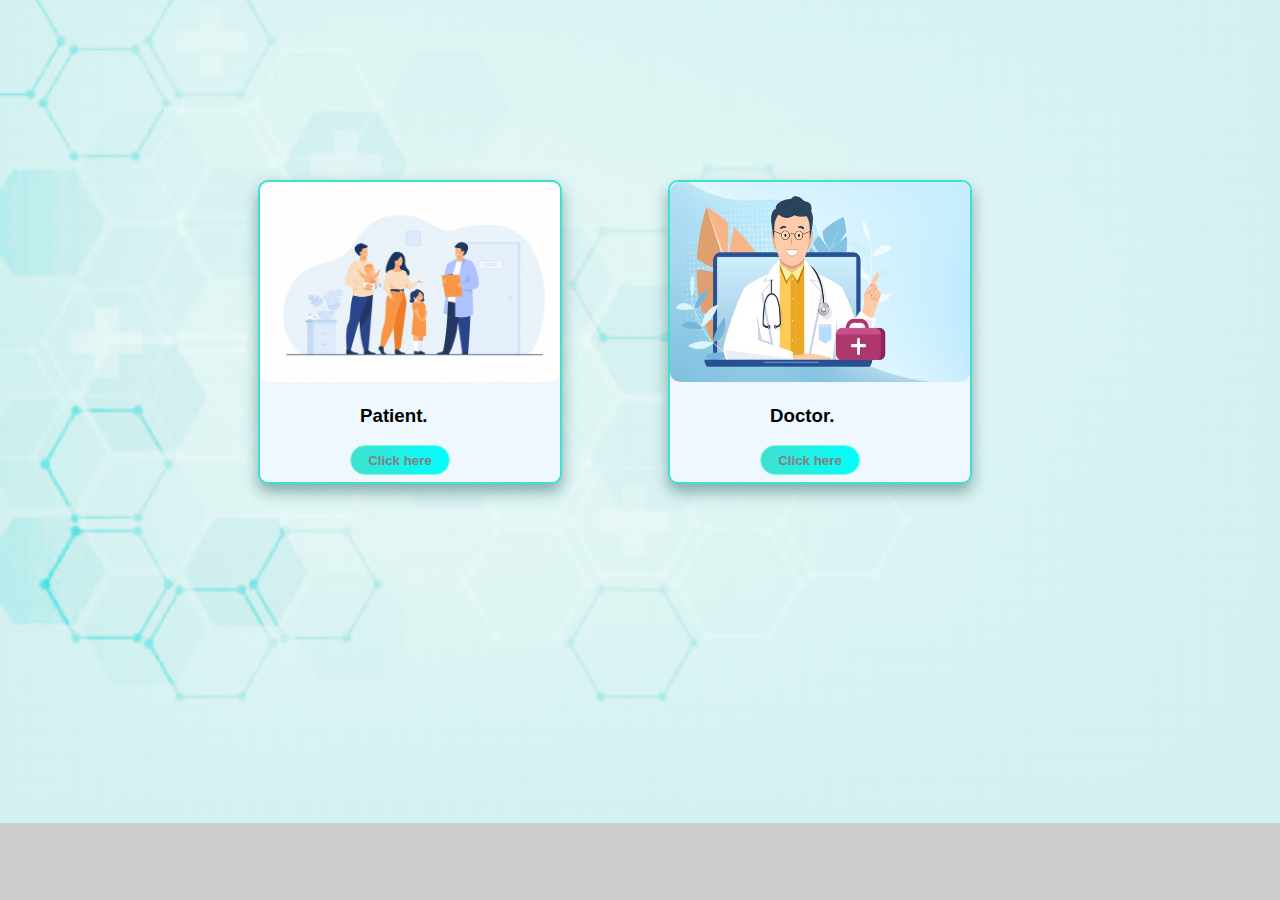
<file: index.html>
<!DOCTYPE html>
<html lang="en">
<head>
    <meta charset="UTF-8">
    <meta name="viewport" content="width=device-width, initial-scale=1.0">
    <title>Choice</title>
    <link rel="icon" href="images\cadecus2.png" >
    <style>
        body{
            background-image: url("image/landingBackground.jpg"); 
            background-color: #cccccc; 
            height: 500px; 
            background-position: center; 
            background-repeat: no-repeat; 
            background-size: cover;
            font-family: sans-serif;
            background-blend-mode:hard-light;
            
        }
        div.container{
            margin-left: 250px;
            margin-top: 180px;
            display: grid;
            grid-template-columns: 400px 400px;
            grid-column-gap: 10px;
        }
        div.item{
            height:300px;
            width:300px;
            border:2px solid turquoise;
            border-radius:10px;
            background-color:aliceblue;
            box-shadow: 0px 8px 15px rgba(130, 170, 170, 1);
        }
        img{
            height:200px;
            width:300px;
            border-radius:10px;
        }
        h3{
            margin-left: 100px;
        }
        button{
            margin-left: 90px;
            background-image: linear-gradient(to right, turquoise , aqua);
            width: 100px;
            height:30px;
            border-radius: 20px;
            border:1px solid aquamarine;
            font-weight: bolder;
            color:grey;
        }
        


    </style>
    
</head>
<body>
    <div class="container">
        <div class="item">
            <img src="images/happy-young-family-with-baby-pediatrician-doctor_74855-7536.jpg" alt="patient">
            <h3>Patient.</h3>
            <button onclick="patient()">Click here</button>
        </div>
        <div class="item">
            <img src="images/online-doctor-consultation-illustration_88138-414.jpg" alt="patient">
            <h3>Doctor.</h3>
            <button  onclick="doctor()">Click here</button>
        </div>

    </div>
    <script>
        function patient(){
            location.href="patientmainpage.html";
            
        }
        function doctor(){
            location.href="doctorHomepage.html";
        }
    </script>

    
</body>
</html>
</file>
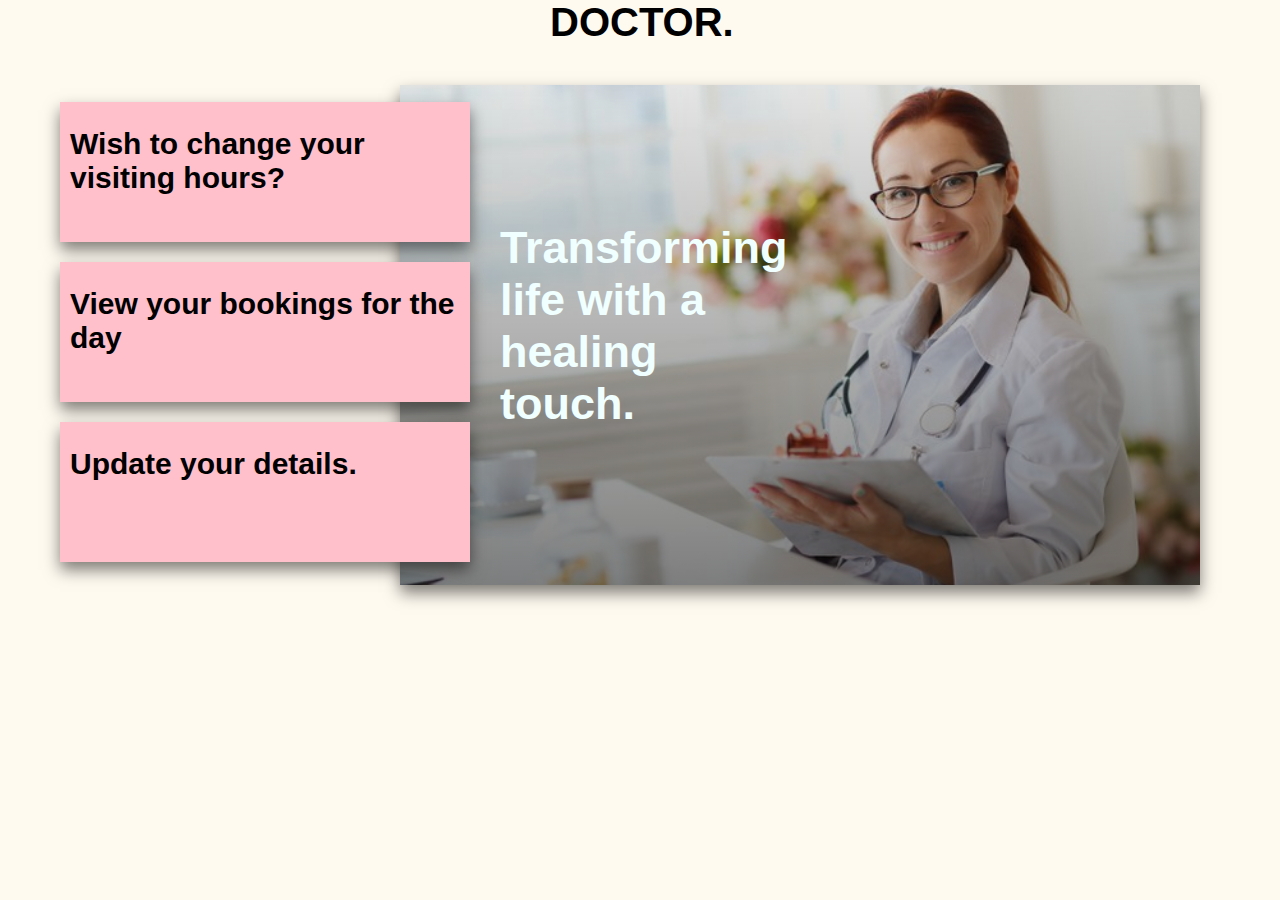
<file: doctordashboard.html>
<!DOCTYPE html>
<html lang="en">
<head>
    <meta charset="UTF-8">
    <meta name="viewport" content="width=device-width, initial-scale=1.0">
    <title>Doctor</title>
    <link rel="icon" href="images\cadecus2.png" >
    
    <style>
        body{
            margin:0px;
            font-family:-apple-system, BlinkMacSystemFont, 'Segoe UI', Roboto, Oxygen, Ubuntu, Cantarell, 'Open Sans', 'Helvetica Neue', sans-serif;
            height: 100%;
            background-color:floralwhite;
            
            
            
            
        }
        .main{
            color:azure;
            box-shadow:0px 8px 15px rgba(0, 0, 0, 0.5);
            margin-top:40px;
            margin-left:400px;
            width:800px;
            height:500px;
            background: linear-gradient(rgba(0, 0, 0, 0.1), rgba(0, 0, 0, 0.5)), url(images/doctor-work_144627-40423.jpg) no-repeat center;
            background-size: cover;


        }
        .container{
            margin-top: 30px;
            margin-left:60px;
            

            position: absolute;
            row-gap: 20px;
            display: grid;
            
        }
        .item{
            
            width:400px;
            height:140px;
            background-color:pink;
            padding-left:10px;
            font-size:20px;
            box-shadow:0px 8px 15px rgba(0.5, 0, 0, 0.5);
           
           

        }
        a{
            text-decoration: none;
            color:black;
            
        }
        .item:hover{
            box-shadow:0px 8px 15px rgba(0, 0, 0, 0.5);
            background-color:deeppink;
            
        }
        
    </style>
</head>
<body>
    <div class="nav" >
        <h1 style=" margin-left:550px; margin-top:0px;font-size:40px;">DOCTOR.</h1>
    </div>
    <div class="container">
        <div class="item"><a href="#"><h2>Wish to change your visiting hours?</h2></a></div>
        <div class="item"><a href="viewbooking.php"><h2>View your bookings for the day</h2></a></div>
        <div class="item"><a href="updateprofile.php"><h2>Update your details.</h2></a></div>
    </div>
    <div class="main">
        <div class="text" style="position: absolute; margin-top:100px; width:300px; margin-left:100px; font-size: 30px; ">
            
            <h2>Transforming life with a healing touch.</h2>
              
        </div>
    </div>
   
</body>
</html>
</file>
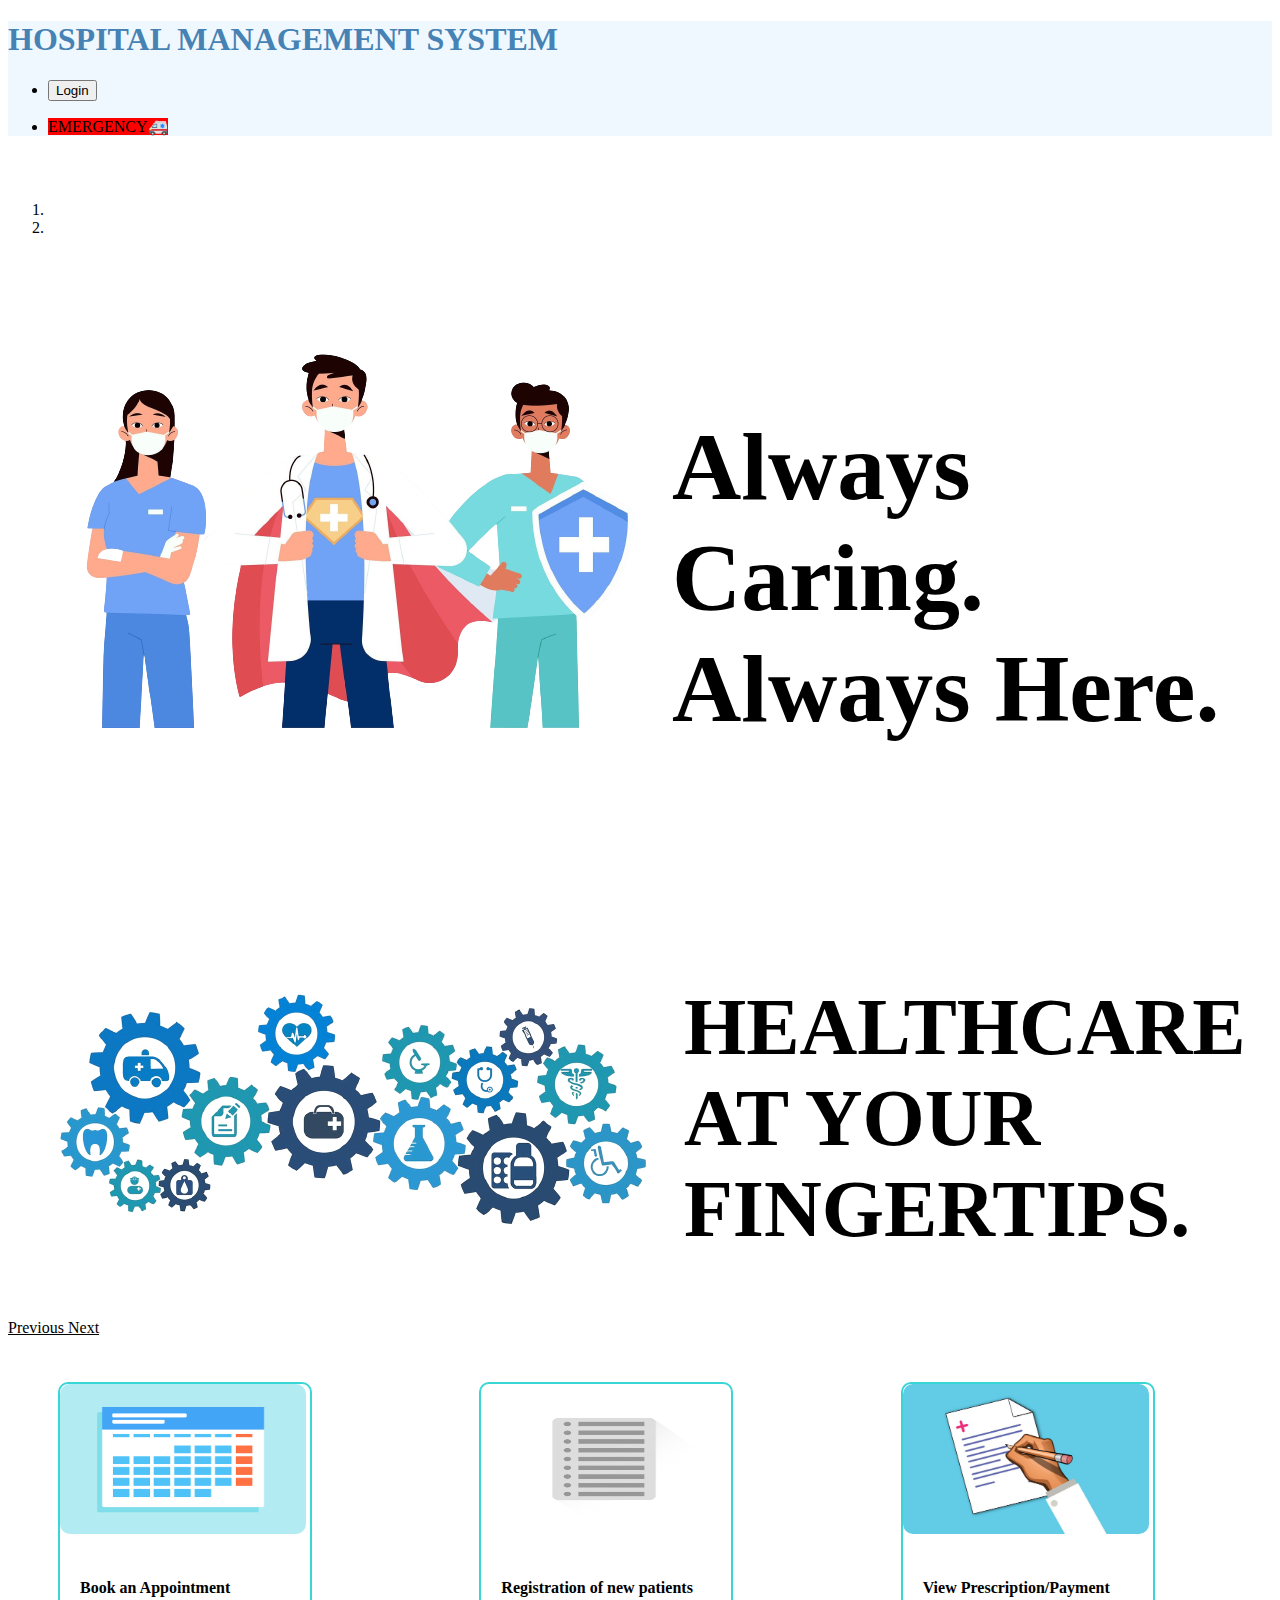
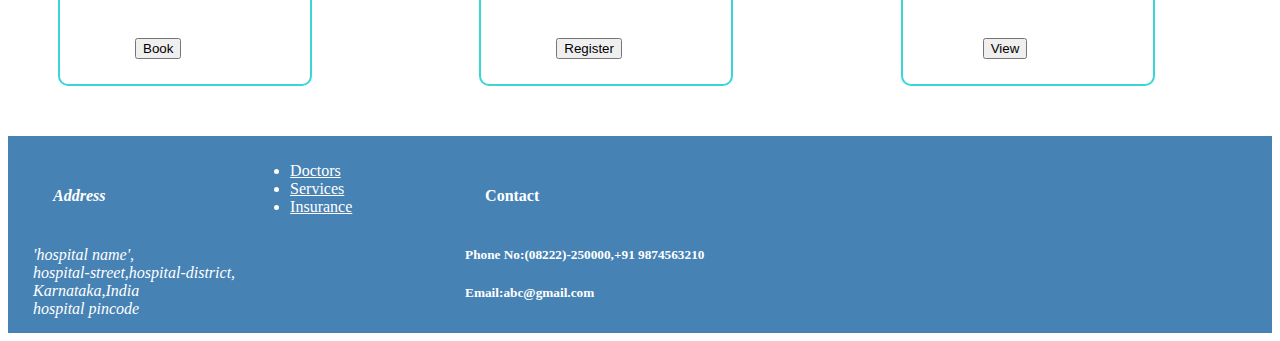
<file: patientmainpage.html>
<!DOCTYPE html>
<html lang="en">

<head>
    <meta charset="UTF-8">
    <meta name="viewport" content="width=device-width, initial-scale=1.0">
    <title>Hospital management system</title>
    <link rel="stylesheet" href="mainpage.css">
    <!-- CSS -->
    <link rel="stylesheet" href="https://cdn.jsdelivr.net/npm/bootstrap@4.5.3/dist/css/bootstrap.min.css"
        integrity="sha384-TX8t27EcRE3e/ihU7zmQxVncDAy5uIKz4rEkgIXeMed4M0jlfIDPvg6uqKI2xXr2" crossorigin="anonymous">


</head>

<body>
    <div class="navigation">
        <nav class="navbar fixed-top navbar-light " style="background-color:aliceblue;">
            <span class="navbar-brand mb-0 h1">
                <h1 style="color: steelblue;">HOSPITAL MANAGEMENT SYSTEM</h1>
            </span>
            <ul class="nav nav-pills">
                <li class="nav-item">
                   <button type="submit" class="nav-link active" onclick="window.location.href='loginpatient.php'">Login</button>
                </li>

            </ul>
            <ul class="nav nav-pills">
                <li class="nav-item">
                    <a class="btn nav-link active" onclick="emergency()"  style="background-color: red;">EMERGENCY🚑</a>
                </li>

            </ul>
        </nav>
    </div>
    <div id="carouselExampleIndicators" class="carousel slide" data-ride="carousel" style="margin-top:65px;">
        <ol class="carousel-indicators">
            <li data-target="#carouselExampleIndicators" data-slide-to="0" class="active"></li>
            <li data-target="#carouselExampleIndicators" data-slide-to="1"></li>

        </ol>
        <div class="carousel-inner">
            <div class="carousel-item active" style="background-color: white;" data-interval="1000">
                <div class="slides">
                    <div class="image">
                        <img src="images/doctor.png" alt="doctor">
                    </div>
                    <div class="caption">
                        <h1 style="font-size: 6rem; ">Always Caring. Always Here.</h1>
                    </div>
                </div>

            </div>
            <div class="carousel-item" style="background-color: white;" data-interval="1000">
                <div class="slides">
                    <div class="image">
                        <img src="images/health.png" alt="health">
                    </div>
                    <div class="caption">
                        <h1 style="font-size: 5rem; ">HEALTHCARE AT YOUR FINGERTIPS.</h1>
                    </div>
                </div>

            </div>

        </div>
        <a class="carousel-control-prev" href="#carouselExampleIndicators" role="button" data-slide="prev"
            style="color:black">
            <span class="carousel-control-prev-icon" aria-hidden="true" style="color:black"></span>
            <span class="sr-only" style="color:black">Previous</span>
        </a>
        <a class="carousel-control-next" href="#carouselExampleIndicators" role="button" data-slide="next"
            style="color:black">
            <span class="carousel-control-next-icon" aria-hidden="true" style="color:black"></span>
            <span class="sr-only" style="color:black">Next</span>
        </a>
    </div>
    <div class="container">
        <div class="item" style="margin-left:50px;">
            <div class="caption">
                <img src="images/booking.png" alt="booking" width="246px" height="150px" style="border-radius: 10px;">
                <h4>Book an Appointment</h4>
                <button type="button" class="btn btn-info" style="margin-left:75px" onclick="book()
                ">Book </button>
            </div>


        </div>
        <div class="item" style="margin-left:50px;">
            <img src="images/register.png" alt="booking" width="246px" height="150px" style="border-radius: 10px;">
            <div class="caption">
                <h4>Registration of new patients</h4>
            </div>
            <button type="submit" class="btn btn-info" style="margin-left:75px" onclick="register()">Register </button>


        </div>
        <div class="item" style="margin-left:50px;">
            <img src="images/report.jpg" alt="booking" width="246px" height="150px" style="border-radius: 10px;">
            <div class="caption">
                <h4>View Prescription/Payment</h4>
            </div>
            <button type="button" class="btn btn-info" style="margin-left:80px">View </button>

        </div>

    </div>
    <footer>
        <div class="footer">
            <div class="contact" style="margin-left: 15px;">

                <address>
                    <h4>Address</h4>
                    'hospital name',<br>
                    hospital-street,hospital-district,<br>
                    Karnataka,India<br>
                    <pincode->hospital pincode</pincode->
                </address>

            </div>

            <div class="links" style="margin-left: 15px;">
                <ul class="list-group list-group-flush" style="border-color: white;">
                    <li class="list-group-item" style="background-color: steelblue;">
                        <a href="#" style="color:white;">Doctors</a>
                    </li>
                    <li class="list-group-item" style="background-color: steelblue;">
                        <a href="#" style="color:white;">Services</a></li>
                    <li class="list-group-item" style="background-color: steelblue;">
                        <a href="#" style="color:white;">Insurance</a></li>
                </ul>
            </div>
            <div class="contact" style="margin-left: 15px;">
                <h4>Contact</h4>
                <h5>Phone No:(08222)-250000,+91 9874563210</h5>
                <h5>Email:abc@gmail.com</h5>
            </div>

        </div>
    </footer>
    

    <!-- jQuery and JS bundle w/ Popper.js -->
    <script src="mainpage.js"></script>
    <script src="https://code.jquery.com/jquery-3.5.1.slim.min.js"
        integrity="sha384-DfXdz2htPH0lsSSs5nCTpuj/zy4C+OGpamoFVy38MVBnE+IbbVYUew+OrCXaRkfj"
        crossorigin="anonymous"></script>
    <script src="https://cdn.jsdelivr.net/npm/bootstrap@4.5.3/dist/js/bootstrap.bundle.min.js"
        integrity="sha384-ho+j7jyWK8fNQe+A12Hb8AhRq26LrZ/JpcUGGOn+Y7RsweNrtN/tE3MoK7ZeZDyx"
        crossorigin="anonymous"></script>
</body>

</html>
</file>
<file: mainpage.css>
.slides{
    display: grid;
    grid-template-columns: 1fr 1fr;
    margin-top:100px;
    padding:10px;
    width:100%;
}

.container{
  margin-top: 45px;
  
  display: grid;
  grid-template-columns:1fr 1fr 1fr;


}
.item{
  border-radius:10px ;
  height: 300px;
  width:250px;
  border:2px solid rgb(57, 214, 214);
}
h4{
  
 padding:20px;
}
div.links{
  width:200px;
}
.footer{
  margin-top:50px;
  background-color:steelblue;
  color:white;
  display: flex;
  justify-content: left;
  padding:10px;
  
}





.closebtn {
  position: absolute;
  top: 5px;
  right: 15px;
  color: white;
  font-size: 30px;
  cursor: pointer;
}

.closebtn:hover {
  color: lightgrey;
}
</file>
